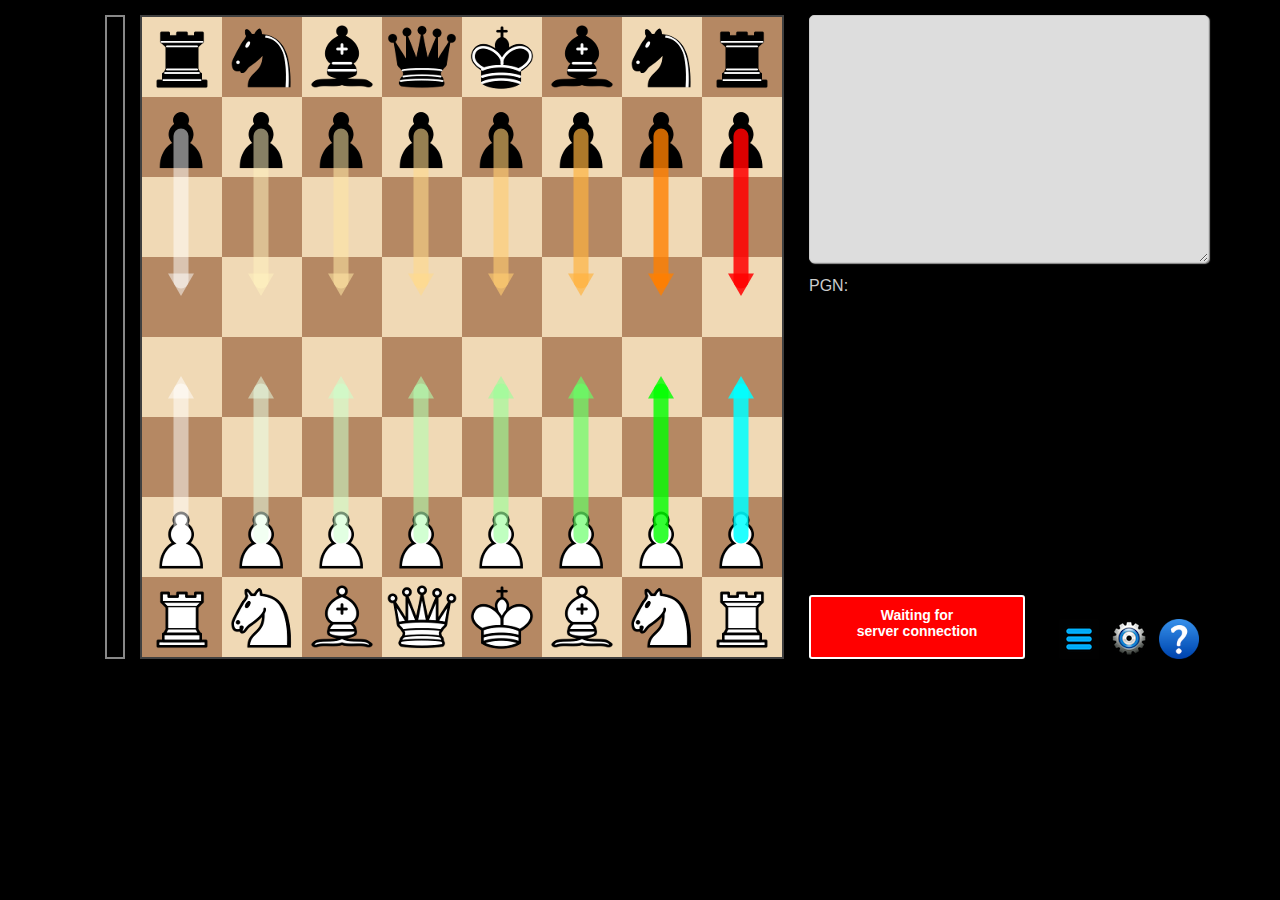
<file: index.html>
<!DOCTYPE html>
<html>
  <head>
    <title>Opening Analyser loaded</title>
    <link rel="icon" type="image/x-icon" href="img/icons/favicon.png">
    <script src="js/lib/jquery.min.js"></script>
    <script src="js/lib/chessboard-1.0.0.js"></script>
    <script src="js/lib/chess.js"></script>
    <script src="js/properties.js"></script>
    <link rel="stylesheet" href="css/chessboard-1.0.0.css">
    <link rel="stylesheet" href="css/style.css">

  </head>
  <body>
    <div class="mainPage">
      <section>
        <div id="evaluationBar" class="progressBar"  title="Evaluation bar"><canvas id="progressCanvas" width="16" height="640"></canvas></div>
        <article>
          <div id="board_wrapper">
            <canvas id="arrowCanvas" width="644" height="644" ></canvas>
            <canvas id="contourCanvas" width="644" height="644" ></canvas>
            <canvas id="tempCanvas" width="644" height="644" ></canvas>
            <canvas id="drawingCanvas" width="644" height="644" ></canvas>
            <div id="board" style="width: 644px; height: 644px;"></div>
          </div>
        </article>
        <nav class='rightnav'>
          <div id="rightHeader">
            <textarea id="comment" name="comment"  title="Comment area" oninput="autoSave();"></textarea>
            <div id="pgnLabel"  title="Pgn label">PGN: </div>
          </div>
          <div id="settingForm" style="display: none;">
            <label for="defaultDepth">Default stockfish analyse depth</label>
            <input type="text" id="defaultDepth" name="depth">
            <div><input type="checkbox" id="analysisCheckbox" name="autoanalysis" checked onchange="enableAnalysis(this)"/>
              <label for="autoanalysis">Enable analysis</label></div>
            <div><input type="checkbox" id="drawingCheckbox" name="showdrawings" checked onchange="enableDrawings(this)"/>
              <label for="showdrawings">Enable drawings</label></div>
            <div><input type="checkbox" id="influenceCheckbox" name="showinfluence" unchecked onchange="enableInfluence(this)"/>
              <label for="showinfluence">Show influence</label></div>
            <button id="settingBtn" class="blue-button">Done!</button>
          </div>
          <div id="importForm" style="display: none;">
            <label for="openingDepth">Opening depth</label>
            <input type="text" id="openingDepth" name="openingDepth">
            <label for="importDepth">Analysis depth</label>
            <input type="text" id="importDepth" name="importDepth">
            <button id="launchImportBtn" class="blue-button">Import</button>
          </div>
          <div id="deleteForm" style="display: none;">
            <label for="lineToDelete">Line to delete:</label>
            <input type="text" id="lineToDelete" name="lineToDelete">
            <button id="launchDeleteBtn" class="blue-button">Delete</button>
          </div>
          <div id="updateForm" style="display: none;">
            <label for="updateDepth">New line depth:</label>
            <input type="text" id="updateDepth" name="updateDepth">
            <button id="launchUpdateBtn" class="blue-button">Update line</button>
          </div>
          <div id="actionForm" style="display: none;">
            <div id="row1" class="buttonsRow">
              <button id="onlyPawnsBtn" class="blue-button">Pawn Structure</button>
              <button id="importBtn" class="blue-button">Import Games</button>
            </div>
            <div id="row2" class="buttonsRow">
              <button id="flipBtn" class="blue-button">Flip Board</button>
              <button id="updateBtn" class="blue-button">Update Depth</button>
            </div>
            <div id="row3" class="buttonsRow">
              <button id="startBtn" class="blue-button">Start Position</button>
              <button id="deleteBtn" class="blue-button">Delete Line</button>
            </div>
          </div>
            <div id="helpForm" style="display: none;">
              <label class="helpTitle">Opening Analyser V1.0</label>
              <label class="helpLabel">Start position : Ctrl + S</label>
              <label class="helpLabel">Flip board : Ctrl + F</label>
              <label class="helpLabel">Show pawn structure : Ctrl + P</label>
              <label class="helpLabel">Delete line: Ctrl + D</label>
              <label class="helpLabel">Update line: Ctrl + U</label>
              <label class="helpLabel">Import games : Ctrl + I</label>
              <label class="helpLabel">Hit best move : Ctrl + Space</label>
              <label class="helpLabel">Exit forms : Escape</label>
          </div>
          <div id="rightfooter">
            <div id="analysis">
              <label id="evaluation"  title="Position evaluation"></label>
              <div id="serverStatus"  title="Server status">Waiting for<br>server connection</div>
            </div>
            <div id="actionsDiv">
              <img id="actionImg" src=img/icons/action.png alt=”actionImage” title="Actions"></img>
              <img id="settingImg" src=img/icons/setting.png alt=”settingImage” title="Settings"></img>
              <img id="helpImg" src=img/icons/help.png alt=”helpImage” title="Help"></img>
            </div>
          </div>
        </nav>
      </section>
    </div>

  <script src="js/graphics.js"></script>
  <script src="js/serverService.js"></script>
  <script src="js/domManager.js"></script>
  <script src="js/main.js"></script>

  </body>
</html>
</file>
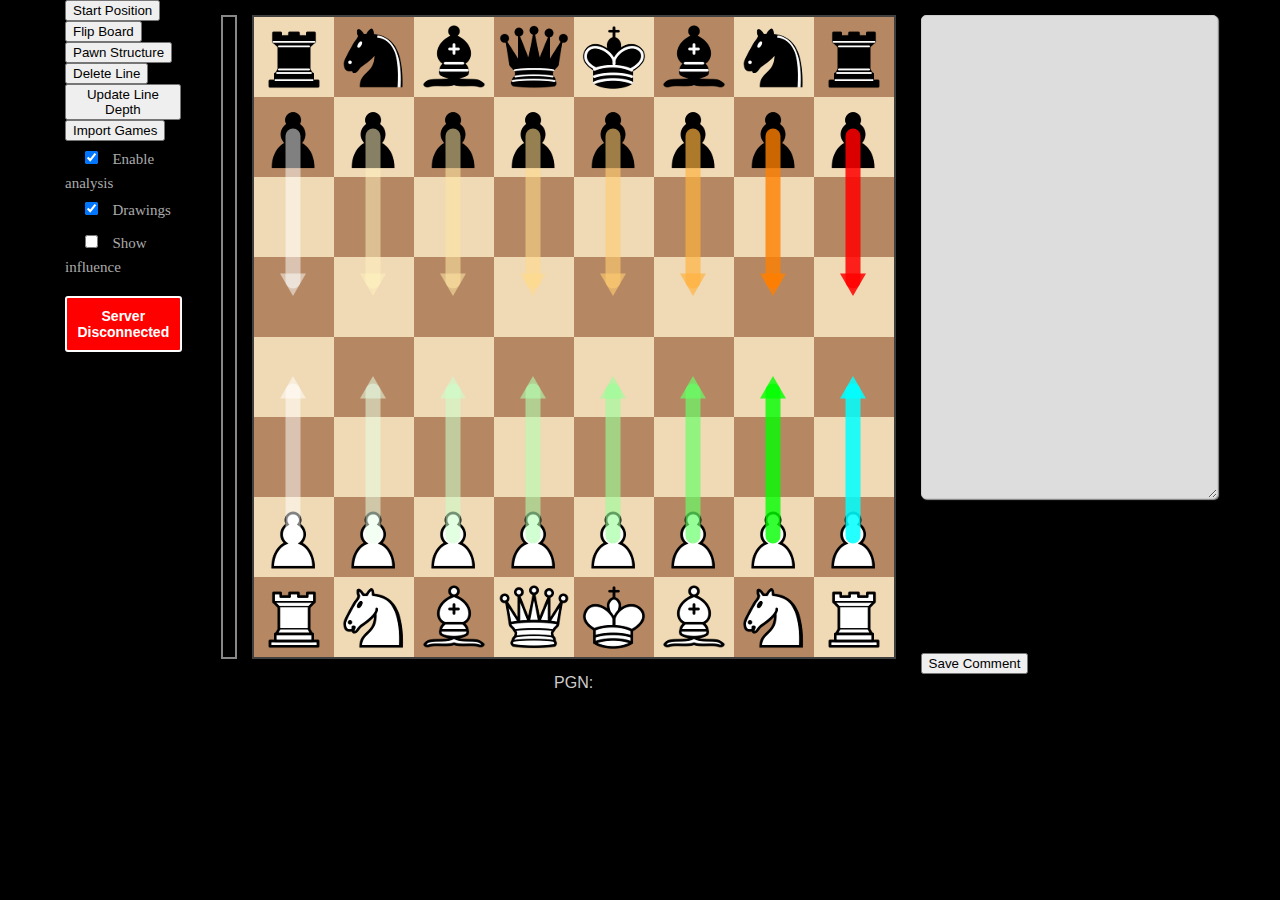
<file: home.html>
<!DOCTYPE html>
<html>
  <head>
    <title>ChessGUI</title>
    <link rel="icon" type="image/x-icon" href="favicon.png">
    <script src="js/lib/jquery.min.js"></script>
    <script src="js/lib/chessboard-1.0.0.js"></script>
    <script src="js/lib/chess.js"></script>
    <script src="js/properties.js"></script>
    <link rel="stylesheet" href="css/chessboard-1.0.0.css">
    <link rel="stylesheet" href="css/style.css">

  </head>
  <body>
    <div class="mainPage">
      <section>
        <nav class='leftnav'>
          <div id="leftbuttons" class="action-button">
            <div><button id="startBtn">Start Position</button></div>
            <div><button id="flipBtn">Flip Board</button></div>
            <div><button id="onlyPawnsBtn">Pawn Structure</button></div>
            <div><button id="deleteBtn">Delete Line</button></div>
            <div><button id="updateBtn">Update Line Depth</button></div>
            <div><button id="importBtn">Import Games</button></div>
            <div><input type="checkbox" id="analysisCheckbox" name="autoanalysis" checked onchange="enableAnalysis(this)"/>
              <label for="autoanalysis">Enable analysis</label></div>
            <div><input type="checkbox" id="drawingCheckbox" name="showdrawings" checked onchange="enableDrawings(this)"/>
              <label for="showdrawings">Drawings</label></div>
            <div><input type="checkbox" id="influenceCheckbox" name="showinfluence" unchecked onchange="enableInfluence(this)"/>
              <label for="showinfluence">Show influence</label></div>
          <label id="evaluation"></label>
          <div id="serverStatus">Server<br>Disconnected</div>
        </nav>
        <div id="evaluationBar" class="progressBar" ><canvas id="progressCanvas" width="16" height="640"></canvas></div>
        <article>
          <div id="board_wrapper">
            <canvas id="arrowCanvas" width="640" height="640" ></canvas>
            <canvas id="contourCanvas" width="640" height="640" ></canvas>
            <canvas id="tempCanvas" width="640" height="640" ></canvas>
            <canvas id="drawingCanvas" width="640" height="640" ></canvas>
            <div id="board" style="width: 644px; height: 644px;"></div>
          </div>
          <div id="footer">
            <div id="pgnLabel">PGN: </div>
          </div>
        </article>
        <nav class='rightnav'>
          <textarea id="comment" name="comment"></textarea>
          <div id="rightbuttons" class="action-button">
            <div><button id="commentBtn">Save Comment</button></div>
          </div>
        </nav>
    </section>

    </div>

  <script src="js/graphics.js"></script>
  <script src="js/serverService.js"></script>
  <script src="js/domManager.js"></script>
  <script src="js/main.js"></script>
  </body>
</html>
</file>
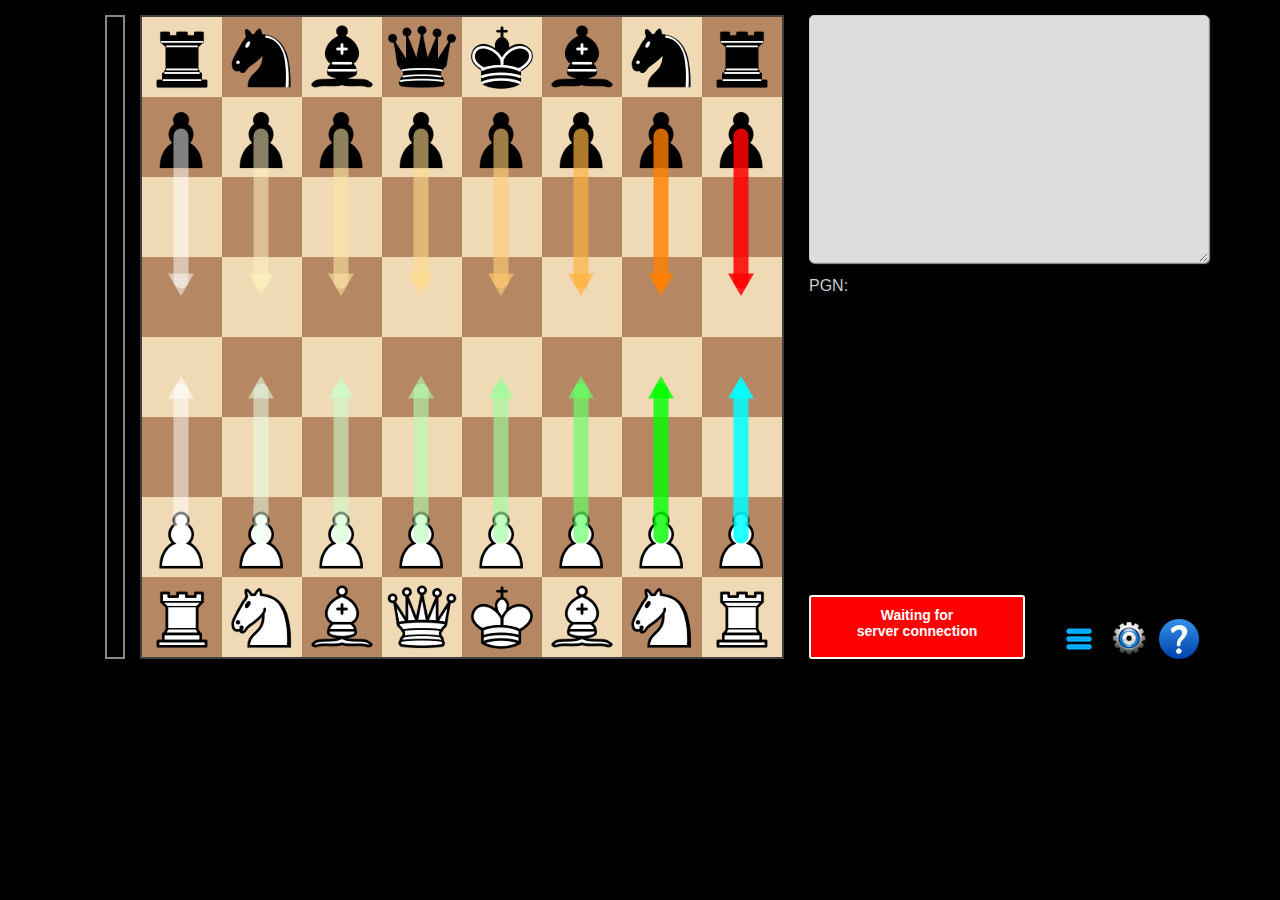
<file: OpeningAnalyser.html>
<!DOCTYPE html>
<html>
  <head>
    <title>Opening Analyser</title>
    <link rel="icon" type="image/x-icon" href="img/icons/favicon.png">
    <script src="js/lib/jquery.min.js"></script>
    <script src="js/lib/chessboard-1.0.0.js"></script>
    <script src="js/lib/chess.js"></script>
    <script src="js/properties.js"></script>
    <link rel="stylesheet" href="css/chessboard-1.0.0.css">
    <link rel="stylesheet" href="css/style.css">

  </head>
  <body>
    <div class="mainPage">
      <section>
        <div id="evaluationBar" class="progressBar"  title="Evaluation bar"><canvas id="progressCanvas" width="16" height="640"></canvas></div>
        <article>
          <div id="board_wrapper">
            <canvas id="arrowCanvas" width="644" height="644" ></canvas>
            <canvas id="contourCanvas" width="644" height="644" ></canvas>
            <canvas id="tempCanvas" width="644" height="644" ></canvas>
            <canvas id="drawingCanvas" width="644" height="644" ></canvas>
            <div id="board" style="width: 644px; height: 644px;"></div>
          </div>
        </article>
        <nav class='rightnav'>
          <div id="rightHeader">
            <textarea id="comment" name="comment"  title="Comment area" oninput="autoSave();"></textarea>
            <div id="pgnLabel"  title="Pgn label">PGN: </div>
          </div>
          <div id="settingForm" style="display: none;">
            <label for="defaultDepth">Default stockfish analyse depth</label>
            <input type="text" id="defaultDepth" name="depth">
            <div><input type="checkbox" id="analysisCheckbox" name="autoanalysis" checked onchange="enableAnalysis(this)"/>
              <label for="autoanalysis">Enable analysis</label></div>
            <div><input type="checkbox" id="drawingCheckbox" name="showdrawings" checked onchange="enableDrawings(this)"/>
              <label for="showdrawings">Enable drawings</label></div>
            <div><input type="checkbox" id="influenceCheckbox" name="showinfluence" unchecked onchange="enableInfluence(this)"/>
              <label for="showinfluence">Show influence</label></div>
            <button id="settingBtn" class="blue-button">Done!</button>
          </div>
          <div id="importForm" style="display: none;">
            <label for="openingDepth">Opening depth</label>
            <input type="text" id="openingDepth" name="openingDepth">
            <label for="importDepth">Analysis depth</label>
            <input type="text" id="importDepth" name="importDepth">
            <button id="launchImportBtn" class="blue-button">Import</button>
          </div>
          <div id="deleteForm" style="display: none;">
            <label for="lineToDelete">Line to delete:</label>
            <input type="text" id="lineToDelete" name="lineToDelete">
            <button id="launchDeleteBtn" class="blue-button">Delete</button>
          </div>
          <div id="updateForm" style="display: none;">
            <label for="updateDepth">New line depth:</label>
            <input type="text" id="updateDepth" name="updateDepth">
            <button id="launchUpdateBtn" class="blue-button">Update line</button>
          </div>
          <div id="actionForm" style="display: none;">
            <div id="row1" class="buttonsRow">
              <button id="onlyPawnsBtn" class="blue-button">Pawn Structure</button>
              <button id="importBtn" class="blue-button">Import Games</button>
            </div>
            <div id="row2" class="buttonsRow">
              <button id="flipBtn" class="blue-button">Flip Board</button>
              <button id="updateBtn" class="blue-button">Update Depth</button>
            </div>
            <div id="row3" class="buttonsRow">
              <button id="startBtn" class="blue-button">Start Position</button>
              <button id="deleteBtn" class="blue-button">Delete Line</button>
            </div>
          </div>
            <div id="helpForm" style="display: none;">
              <label class="helpTitle">Opening Analyser V1.0</label>
              <label class="helpLabel">Start position : Ctrl + S</label>
              <label class="helpLabel">Flip board : Ctrl + F</label>
              <label class="helpLabel">Show pawn structure : Ctrl + P</label>
              <label class="helpLabel">Delete line: Ctrl + D</label>
              <label class="helpLabel">Update line: Ctrl + U</label>
              <label class="helpLabel">Import games : Ctrl + I</label>
              <label class="helpLabel">Save comment : Ctrl + Enter</label>
              <label class="helpLabel">Hit best move : Space</label>
              <label class="helpLabel">Exit forms : Escape</label>
          </div>
          <div id="rightfooter">
            <div id="analysis">
              <label id="evaluation"  title="Position evaluation"></label>
              <div id="serverStatus"  title="Server status">Waiting for<br>server connection</div>
            </div>
            <div id="actionsDiv">
              <img id="actionImg" src=img/icons/action.png alt=”actionImage” title="Actions"></img>
              <img id="settingImg" src=img/icons/setting.png alt=”settingImage” title="Settings"></img>
              <img id="helpImg" src=img/icons/help.png alt=”helpImage” title="Help"></img>
            </div>
          </div>
        </nav>
      </section>
    </div>

  <script src="js/graphics.js"></script>
  <script src="js/serverService.js"></script>
  <script src="js/domManager.js"></script>
  <script src="js/main.js"></script>

  </body>
</html>
</file>
<file: css/chessboard-1.0.0.css>
/*! chessboard.js v1.0.0 | (c) 2019 Chris Oakman | MIT License chessboardjs.com/license */

.clearfix-7da63 {
  clear: both;
}

.board-b72b1 {
  border: 2px solid #404040;
  box-sizing: content-box;
}

.square-55d63 {
  float: left;
  position: relative;

  /* disable any native browser highlighting */
  -webkit-touch-callout: none;
    -webkit-user-select: none;
     -khtml-user-select: none;
       -moz-user-select: none;
        -ms-user-select: none;
            user-select: none;
}

.white-1e1d7 {
  background-color: #f0d9b5;
  color: #b58863;
}

.black-3c85d {
  background-color: #b58863;
  color: #f0d9b5;
}

.highlight-white{
  box-shadow: inset 0 0 3px 3px white;
}
.highlight-black{
  box-shadow: inset 0 0 3px 3px black;
}
.highlight-red{
  box-shadow: inset 0 0 3px 3px red;
}
.highlight-green{
  box-shadow: inset 0 0 3px 3px green;
}
.highlight-blue{
  box-shadow: inset 0 0 3px 3px blue;
}
.highlight1-yellow {
  box-shadow: inset 0 0 3px 3px yellow;
}

.notation-322f9 {
  cursor: default;
  font-family: "Helvetica Neue", Helvetica, Arial, sans-serif;
  font-size: 14px;
  position: absolute;
}

.alpha-d2270 {
  bottom: 1px;
  right: 3px;
}

.numeric-fc462 {
  top: 2px;
  left: 2px;
}
</file>
<file: css/style.css>
body {
	font-family: Verdana, sans-serif;
	color: #333;
    margin:0px;
    background: black;
}

.mainPage {
    margin: 0 auto;
    height: 674px;
    width: 1150px;
	background-color: black;
}

section {
    display: flex;
    height: 674px;
}

section:after {
    content: "";
    display: table;
    clear: both;
}

article {
    float: left;
    text-align: center;
    margin: 10px 20px 10px 10px;
    height: 654px;
    width: 654px;
}

#board_wrapper{
    position: relative;
    height: 654px;
    width: 654px;
}

#board{
    position: absolute; 
    margin: 5px;
    z-index: 0;
}

#arrowCanvas, #contourCanvas, #drawingCanvas, #tempCanvas {
    position: absolute; 
    margin: 5px;
    top: 2px;
    left: 2px;
    opacity: 1;
    z-index: 1;
    pointer-events: none
}

.progressBar {
    position: relative;
    background: #000;
    border: 2px solid #888888;
    width: 16px;
    height: 640px;
    margin: 15px 0px 10px 40px;
}
#progressCanvas {
    position: absolute; 
    top: 0px; 
    left: 0px;
}

nav {
    height: 100%;
}

.rightnav {
    display:flex;
    flex-direction: column;
    justify-content: space-between;
    width: 400px;
    height: 100%;
}

#rightHeader {
    width: 100%;
    height: 50%;
}

textarea {
    margin-top: 15px;
    width: 97%;
    height: 70%;
    padding: 5px;
    font-family: Verdana, sans-serif;
    font-size: 12px;
    font-style: italic;
    color: black;
    letter-spacing: 2px;
    line-height: 14px;
    border-radius: 5px;
    border: 1px solid #ccc;
    box-shadow: 1px 1px 1px #999;
    background: #dddddd;
}

#pgnLabel {
    height: 30%;
    margin-top: 10px;
    color: #cccccc;
}

#actionbuttons {
    display: flex;
    flex-direction: column-reverse;
    width: 100%;
    height: 28%;
    text-align: center;
}

.buttonsRow {
    display: flex;
    flex-direction: row;
}

.blue-button {
    background: #2ba6cb;
    border-radius: 3px;
    border: 1px solid #1e728c;
    color: #fff;
    font-size: 14px;
    font-weight: 600;
    margin: 5px;
    padding: 8px;
    width: 50%;
}

#helpForm{
    display: flex;
    flex-direction: column;
    justify-content: space-evenly;
}

.top{
    justify-self: self-start;
}

#settingForm, #importForm, #deleteForm, #updateForm {
    display: flex;
    flex-direction: column;
    justify-content: space-between;
    margin: 0 auto;
    width: 80%;
    height: 30%;
    border-radius: 5px;
    background-color: #f0f0f0;
    padding: 8px;
}

input[type=text], select {
    width: 30%;
    height: 10%;
    padding: 10px 10px;
    margin: 8px 0;
    border: 1px solid #ccc;
    border-radius: 4px;
    box-sizing: border-box;
}

#analysisCheckbox, #influenceCheckbox, #drawingCheckbox{
    margin: 10px 10px 10px 20px;
}

label {
    font-family:Verdana;
    color: #aaa;
    font-size: 15px;
}

.helpLabel {
	text-align: center;
}
.helpTitle {
	text-align: center;
	color: #aaf;
    font-size: 18px;
	padding: 5px;
}

#rightfooter {
    display: flex;
    padding: 0px 0px 15px 0px;
    width: 100%;
    height: 15%;
}

#analysis {
    display: flex;
    flex-direction: column;
    width: 60%;
    height: 100%;
}

#evaluation {
    color: #fff;
    display: flex;
    justify-content: space-between;
    padding: 10px 10px;
    font-size: 16px;
    text-align: center;
    text-decoration: none;
    width: 80%;
    height: 30%;
}

.bestmove{
    width: 35%;
    float: left;
}

.eval{
    width: 35%;
    float: left;
}

.depth{
    width: 30%;
    float: right;
}

#serverStatus{
    background: red;
    border-radius: 3px;
    border: 2px solid white;
    color: #fff;
    font-size: 14px;
    font-weight: 600;
    outline: none;
    padding: 10px 10px;
    text-align: center;
    text-decoration: none;
    width: 80%;
    height: 70%;
}

#actionsDiv {
    width: 40%;
    height: 100%;
    display: flex;
    justify-content: space-evenly;
    align-items:flex-end;
    background: black;
}


#actionImg, #settingImg, #helpImg{
    width: 40px;
    height: 40px; 
    background: black;
}
</file>
